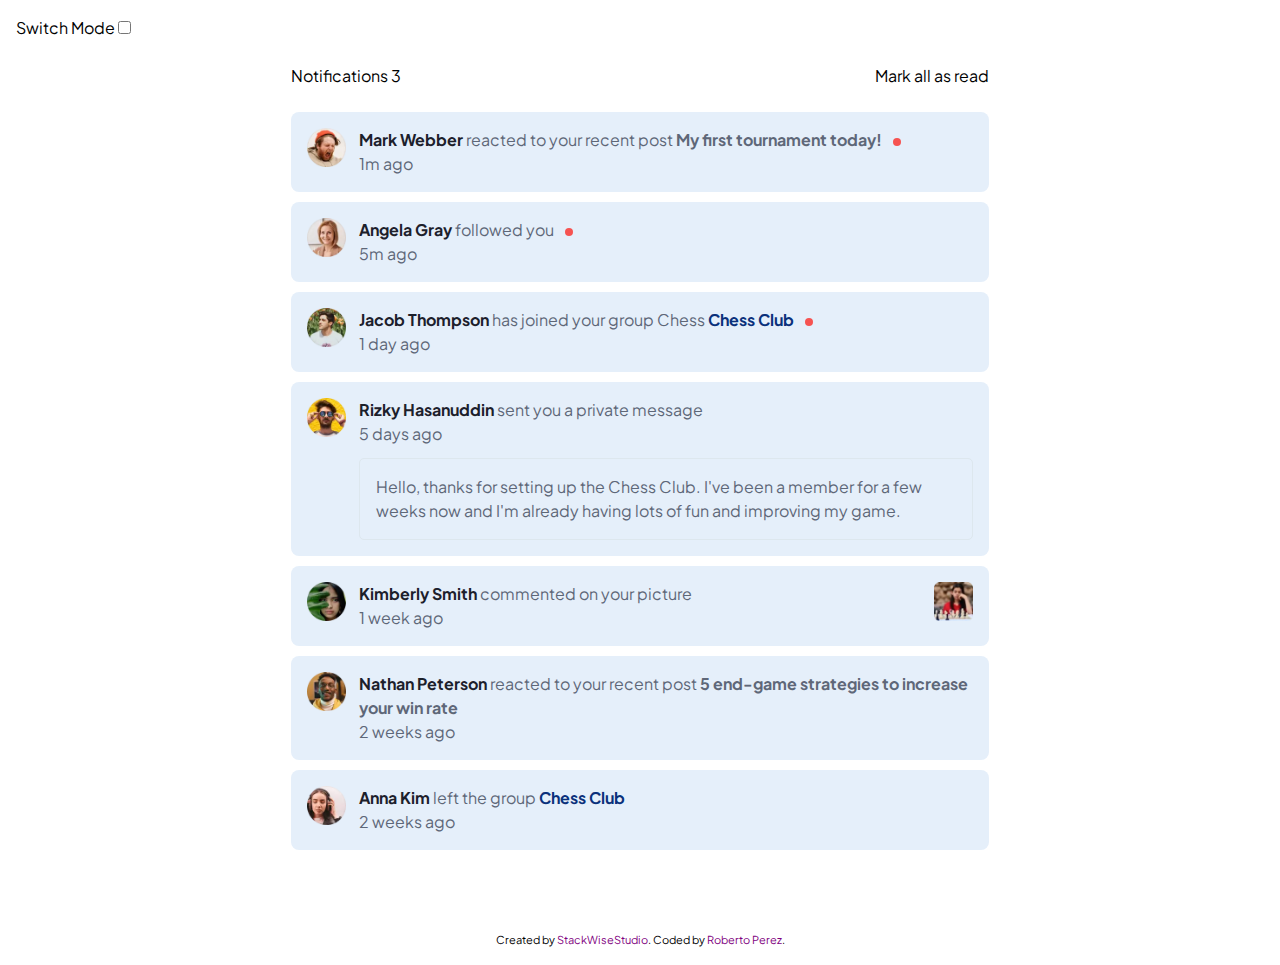
<file: index.html>
<!DOCTYPE html>
<html lang="en" class="dark:">

<head>
  <meta charset="UTF-8" />
  <meta name="viewport" content="width=device-width, initial-scale=1.0" />
  <!-- displays site properly based on user's device -->
  <link rel="icon" type="image/png" sizes="32x32" href="./assets/images/favicon-32x32.png" />
  <link href="./output.css" rel="stylesheet" />
  <link href="./styles.css" rel="stylesheet">
  <title>Frontend Mentor | Notifications page</title>

  <!-- Feel free to remove these styles or customise in your own stylesheet 👍 -->
</head>

<body class="p-4 dark:bg-slate-900 selection:bg-black selection:text-.blue">
  <label for="darkmode" class=" dark:text-.purple dark:font-bold"> Switch Mode</label>
  <input type="checkbox" id="darkmode">
  <section class="main">
    <div class="notifications">
      <h3 class="title, dark:text-.yellow  dark:font-bold" >Notifications<span class="number, dark:text-.yellow, dark:font-bold" id="number">  3 </span></h3>
      <p class="mark, dark:text-.yellow dark:font-bold" id="mark-all">Mark all as read</p>
    </div> 

    <div class="post dark:bg-.purple">
      <img class="image" src="./assets/images/avatar-mark-webber.webp" alt=" photomark">
      <div>
        <p>
          <span class="name">Mark Webber</span>
          <span>reacted to your recent post</span>
          <span class="reaction">My first tournament today!</span>
          <span class=" not-read"> </span>
        <p class="time, dark:text-.blue dark:font-semibold"> 1m ago</p>
        </p>
      </div>



    </div>

    <div class="post  dark:bg-.purple">
      <img class="image" src="./assets/images/avatar-angela-gray.webp" alt=" photomark">
      <div>
        <p>
          <span class="name">Angela Gray</span>
          <span>followed you</span>
          <span class=" not-read"> </span>
        <p class="time, dark:text-.blue dark:font-semibold"> 5m ago</p>
        </p>
      </div>
    </div>


    <div class="post dark:bg-.purple">
      <img class="image" src="./assets/images/avatar-jacob-thompson.webp" alt=" photomark">
      <div>
        <p>
          <span class="name">Jacob Thompson</span>
          <span>has joined your group Chess</span>
          <span class="group"> Chess Club </span>
          <span class="not-read"> </span>
        <p class="time, dark:text-.blue dark:font-semibold"> 1 day ago</p>
        </p>
      </div>
    </div>


    <div class="post dark:bg-.purple">
      <img class="image" src="./assets/images/avatar-rizky-hasanuddin.webp" alt=" photomark">
      <div>
        <p>
          <span class="name">Rizky Hasanuddin</span>
          <span>sent you a private message</span>
        <p class="time, dark:text-.bluedark:font-semibold"> 5 days ago</p>
        <div class="message-container">
          <p class="message">
            Hello,
            thanks for setting up the Chess Club. I've been a member for a few weeks now
            and I'm already having lots of fun and improving my game.
          </p>
        </div>
        </p>
      </div>
    </div>


    <div class="post dark:bg-.purple">
      <img class="image" src="./assets/images/avatar-kimberly-smith.webp" alt=" photomark">
      <div>
        <p class="">
          <span class="name"> Kimberly Smith</span>
          <span>commented on your picture</span>
        <p class="time, dark:text-.blue dark:font-semibold"> 1 week ago</p>
        </p>
      </div>
      <img class="picture" src="./assets/images/image-chess.webp">
    </div>


    <div class="post dark:bg-.purple">
      <img class="image" src="./assets/images/avatar-nathan-peterson.webp" alt=" photomark">
      <div>
        <p>
          <span class="name">Nathan Peterson </span>
          <span>reacted to your recent post</span>
          <span class="reaction">5 end-game strategies to increase your win rate</span>
        <p class="time, dark:text-.blue dark:font-semibold"> 2 weeks ago</p>
        </p>
      </div>

    </div>

    <div class="post dark:bg-.purple">
      <img class="image" src="./assets/images/avatar-anna-kim.webp" alt=" photomark">
      <div>
        <p>
          <span class="name">Anna Kim</span>
          <span>left the group</span>
          <span class="group"> Chess Club </span>
        <p class="time, dark:text-.blue dark:font-semibold"> 2 weeks ago</p>
        </p>
      </div>

  </section>
  <br><br>



  <div class="attribution">
    Created by
    <a href="https://github.com/PeJiR" target="_blank">StackWiseStudio</a>. Coded by <a href="https://www.linkedin.com/feed/" target="_blank">Roberto Perez</a>.
  </div>
  
  <script src="./main.js"></script>
</body>

</html>
</file>
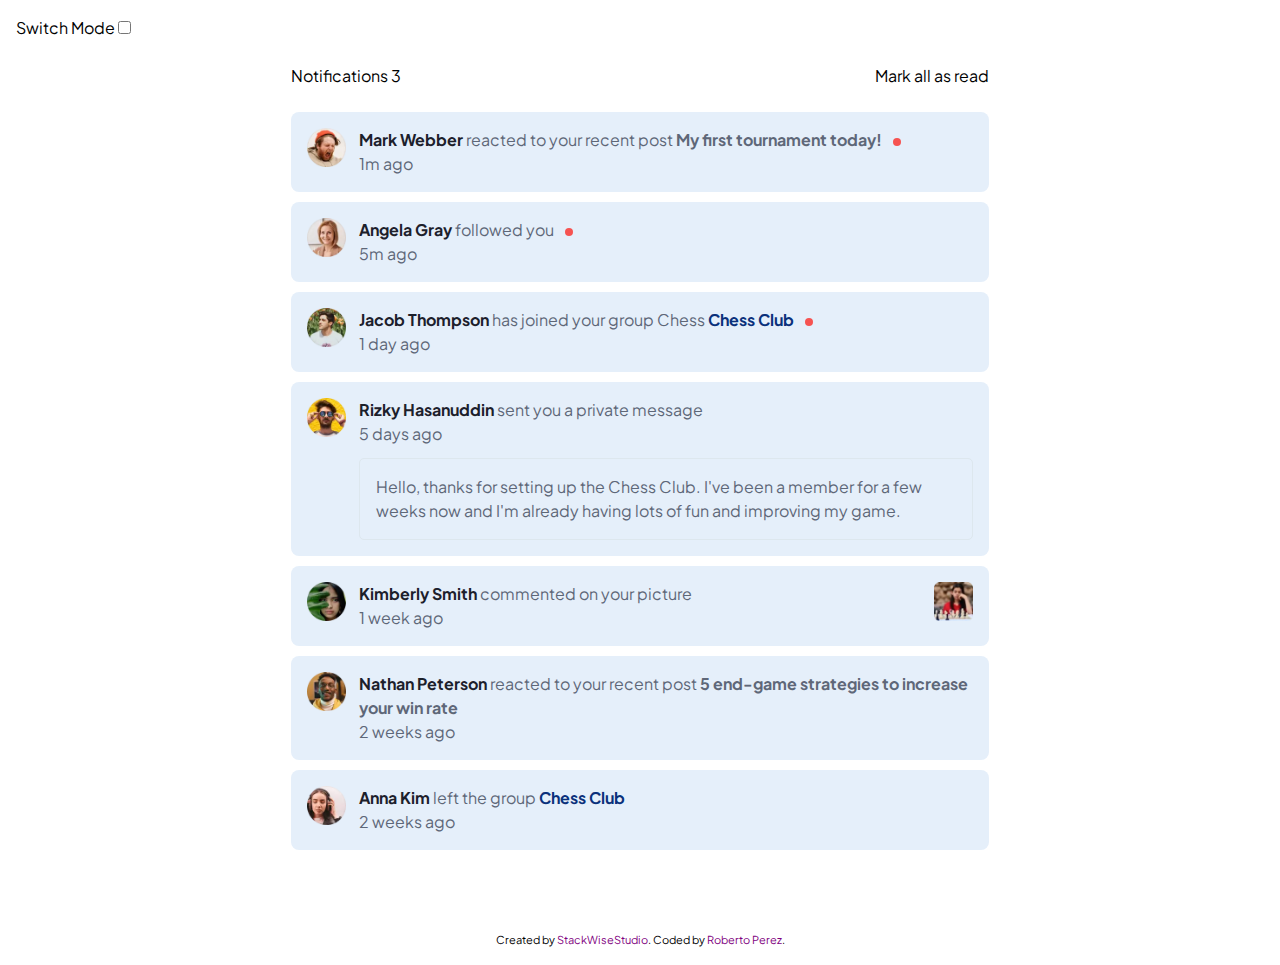
<file: src/index.html>
<!DOCTYPE html>
<html lang="en" class="dark:">

<head>
  <meta charset="UTF-8" />
  <meta name="viewport" content="width=device-width, initial-scale=1.0" />
  <!-- displays site properly based on user's device -->
  <link rel="icon" type="image/png" sizes="32x32" href="./assets/images/favicon-32x32.png" />
  <link href="./output.css" rel="stylesheet" />
  <link href="./styles.css" rel="stylesheet">
  <title>Frontend Mentor | Notifications page</title>

  <!-- Feel free to remove these styles or customise in your own stylesheet 👍 -->
</head>

<body class="p-4 dark:bg-slate-900 selection:bg-black selection:text-.blue">
  <label for="darkmode" class=" dark:text-.purple dark:font-bold"> Switch Mode</label>
  <input type="checkbox" id="darkmode">
  <section class="main">
    <div class="notifications">
      <h3 class="title, dark:text-.yellow  dark:font-bold" >Notifications<span class="number, dark:text-.yellow, dark:font-bold" id="number">  3 </span></h3>
      <p class="mark, dark:text-.yellow dark:font-bold" id="mark-all">Mark all as read</p>
    </div>

    <div class="post dark:bg-.purple">
      <img class="image" src="./assets/images/avatar-mark-webber.webp" alt=" photomark">
      <div>
        <p>
          <span class="name">Mark Webber</span>
          <span>reacted to your recent post</span>
          <span class="reaction">My first tournament today!</span>
          <span class=" not-read"> </span>
        <p class="time, dark:text-.blue dark:font-semibold"> 1m ago</p>
        </p>
      </div>



    </div>

    <div class="post  dark:bg-.purple">
      <img class="image" src="./assets/images/avatar-angela-gray.webp" alt=" photomark">
      <div>
        <p>
          <span class="name">Angela Gray</span>
          <span>followed you</span>
          <span class=" not-read"> </span>
        <p class="time, dark:text-.blue dark:font-semibold"> 5m ago</p>
        </p>
      </div>
    </div>


    <div class="post dark:bg-.purple">
      <img class="image" src="./assets/images/avatar-jacob-thompson.webp" alt=" photomark">
      <div>
        <p>
          <span class="name">Jacob Thompson</span>
          <span>has joined your group Chess</span>
          <span class="group"> Chess Club </span>
          <span class="not-read"> </span>
        <p class="time, dark:text-.blue dark:font-semibold"> 1 day ago</p>
        </p>
      </div>
    </div>


    <div class="post dark:bg-.purple">
      <img class="image" src="./assets/images/avatar-rizky-hasanuddin.webp" alt=" photomark">
      <div>
        <p>
          <span class="name">Rizky Hasanuddin</span>
          <span>sent you a private message</span>
        <p class="time, dark:text-.bluedark:font-semibold"> 5 days ago</p>
        <div class="message-container">
          <p class="message">
            Hello,
            thanks for setting up the Chess Club. I've been a member for a few weeks now
            and I'm already having lots of fun and improving my game.
          </p>
        </div>
        </p>
      </div>
    </div>


    <div class="post dark:bg-.purple">
      <img class="image" src="./assets/images/avatar-kimberly-smith.webp" alt=" photomark">
      <div>
        <p class="">
          <span class="name"> Kimberly Smith</span>
          <span>commented on your picture</span>
        <p class="time, dark:text-.blue dark:font-semibold"> 1 week ago</p>
        </p>
      </div>
      <img class="picture" src="./assets/images/image-chess.webp">
    </div>


    <div class="post dark:bg-.purple">
      <img class="image" src="./assets/images/avatar-nathan-peterson.webp" alt=" photomark">
      <div>
        <p>
          <span class="name">Nathan Peterson </span>
          <span>reacted to your recent post</span>
          <span class="reaction">5 end-game strategies to increase your win rate</span>
        <p class="time, dark:text-.blue dark:font-semibold"> 2 weeks ago</p>
        </p>
      </div>

    </div>

    <div class="post dark:bg-.purple">
      <img class="image" src="./assets/images/avatar-anna-kim.webp" alt=" photomark">
      <div>
        <p>
          <span class="name">Anna Kim</span>
          <span>left the group</span>
          <span class="group"> Chess Club </span>
        <p class="time, dark:text-.blue dark:font-semibold"> 2 weeks ago</p>
        </p>
      </div>

  </section>
  <br><br>



  <div class="attribution">
    Created by
    <a href="https://github.com/PeJiR" target="_blank">StackWiseStudio</a>. Coded by <a href="https://www.linkedin.com/feed/" target="_blank">Roberto Perez</a>.
  </div>
  
  <script src="./main.js"></script>
</body>

</html>
</file>
<file: styles.css>
* {
  margin: 0;
  padding: 0;
  box-sizing: border-box;
}

:root {
  --Red: hsl(1, 90%, 64%);
  --Blue: hsl(219, 85%, 26%);
  --White: hsl(0, 0%, 100%);
  --Very-light-grayish-blue: hsl(210, 60%, 98%);
  --Light-grayish-blue-1: hsl(211, 68%, 94%);
  --Light-grayish-blue-2: hsl(205, 33%, 90%);
  --Grayish-blue: hsl(219, 14%, 63%);
  --Dark-grayish-blue: hsl(219, 12%, 42%);
  --Very-dark-blue: hsl(224, 21%, 14%);
}

.attribution {
  font-size: 11px;
  text-align: center;
}
.attribution a {
  color: purple;
}
@font-face {
  font-family: "Plus Jakarta Sans";
  src: url(./assets/fonts/PlusJakartaSans-VariableFont_wght.ttf);
}
body {
  font-family: "Plus Jakarta Sans";
}

.main {
  padding: 24px 16px;
}
.notifications {
  display: flex;
  justify-content: space-between;
  margin-bottom: 24px;
  & .title {
    color: var(--Very-dark-blue) font-weight 800px;
    font-size: 1.25rem;
    word-spacing: 9px;
  }
  & .number {
    background-color: var(--Blue);
    color: var(--White);
    display: inline-block;
    width: 30px;
    height: 28px;
    border-radius: 5px;
    text-align: center;
  }
  & .mark {
    color: var(--Dark-grayish-blue);
    font-size: 0.875rem; /*14px*/
    font-weight: 500;
    cursor: pointer;
    &:hover {
      color: var(--Blue);
    }
  }
}
.post {
  background-color: var(--Light-grayish-blue-1);
  border-radius: 8px;
  padding: 16px;
  display: flex;
  gap: 13px;
  min-width: 343px;
  font-size: 0.875rem;
  cursor: pointer;
  color: var(--Dark-grayish-blue);
  margin: 0 auto 10px;
  position: relative;

  & .image {
    width: 39px;
    height: 39px;
  }
  & .name {
    font-weight: bold;
    color:var(--Very-dark-blue);
    &:hover{
        color: var(--Blue);
    }
  }
  & .reaction{
    font-weight: bold;
    &:hover{
      color:var(--Dark-grayish-blue);
    }
  }
  & .time {
    color: var(--Grayish-blue);
    font-size: 0.785rem;
    font-weight:500 ;
  }
  & .group{
    color: var(--Blue);
    font-weight: bold;
  }
  & .message-container{
    border: 1px solid var(--Light-grayish-blue-2);
    border-radius:  5px;
    padding: 16px;
    margin-top: 12px;   
    &:hover{
      background-color:var(--Light-grayish-blue-2)
    } 
  }
  & .picture{
    width: 39px;
    height: 39px;
    position:absolute;
    right: 16px;
  }
   
}


.not-read{
  display:inline-block;
  width:8px;
  height: 8px;
  background-color: var(--Red);
  border-radius: 50%;
  margin-left: 8px;
  background-color: var(--Red);

}

@media(min-width:768px){
  .main{
    width: 730px;
    margin: 0 auto;
  }
  .post{
    font-size: 1em;
  }

}
</file>
<file: src/styles.css>
* {
  margin: 0;
  padding: 0;
  box-sizing: border-box;
}

:root {
  --Red: hsl(1, 90%, 64%);
  --Blue: hsl(219, 85%, 26%);
  --White: hsl(0, 0%, 100%);
  --Very-light-grayish-blue: hsl(210, 60%, 98%);
  --Light-grayish-blue-1: hsl(211, 68%, 94%);
  --Light-grayish-blue-2: hsl(205, 33%, 90%);
  --Grayish-blue: hsl(219, 14%, 63%);
  --Dark-grayish-blue: hsl(219, 12%, 42%);
  --Very-dark-blue: hsl(224, 21%, 14%);
}

.attribution {
  font-size: 11px;
  text-align: center;
}
.attribution a {
  color: purple;
}
@font-face {
  font-family: "Plus Jakarta Sans";
  src: url(./assets/fonts/PlusJakartaSans-VariableFont_wght.ttf);
}
body {
  font-family: "Plus Jakarta Sans";
}

.main {
  padding: 24px 16px;
}
.notifications {
  display: flex;
  justify-content: space-between;
  margin-bottom: 24px;
  & .title {
    color: var(--Very-dark-blue) font-weight 800px;
    font-size: 1.25rem;
    word-spacing: 9px;
  }
  & .number {
    background-color: var(--Blue);
    color: var(--White);
    display: inline-block;
    width: 30px;
    height: 28px;
    border-radius: 5px;
    text-align: center;
  }
  & .mark {
    color: var(--Dark-grayish-blue);
    font-size: 0.875rem; /*14px*/
    font-weight: 500;
    cursor: pointer;
    &:hover {
      color: var(--Blue);
    }
  }
}
.post {
  background-color: var(--Light-grayish-blue-1);
  border-radius: 8px;
  padding: 16px;
  display: flex;
  gap: 13px;
  min-width: 343px;
  font-size: 0.875rem;
  cursor: pointer;
  color: var(--Dark-grayish-blue);
  margin: 0 auto 10px;
  position: relative;

  & .image {
    width: 39px;
    height: 39px;
  }
  & .name {
    font-weight: bold;
    color:var(--Very-dark-blue);
    &:hover{
        color: var(--Blue);
    }
  }
  & .reaction{
    font-weight: bold;
    &:hover{
      color:var(--Dark-grayish-blue);
    }
  }
  & .time {
    color: var(--Grayish-blue);
    font-size: 0.785rem;
    font-weight:500 ;
  }
  & .group{
    color: var(--Blue);
    font-weight: bold;
  }
  & .message-container{
    border: 1px solid var(--Light-grayish-blue-2);
    border-radius:  5px;
    padding: 16px;
    margin-top: 12px;   
    &:hover{
      background-color:var(--Light-grayish-blue-2)
    } 
  }
  & .picture{
    width: 39px;
    height: 39px;
    position:absolute;
    right: 16px;
  }
   
}


.not-read{
  display:inline-block;
  width:8px;
  height: 8px;
  background-color: var(--Red);
  border-radius: 50%;
  margin-left: 8px;
  background-color: var(--Red);

}

@media(min-width:768px){
  .main{
    width: 730px;
    margin: 0 auto;
  }
  .post{
    font-size: 1em;
  }

}
</file>
<file: output.css>
/*
! tailwindcss v3.4.3 | MIT License | https://tailwindcss.com
*/

/*
1. Prevent padding and border from affecting element width. (https://github.com/mozdevs/cssremedy/issues/4)
2. Allow adding a border to an element by just adding a border-width. (https://github.com/tailwindcss/tailwindcss/pull/116)
*/

*,
::before,
::after {
  box-sizing: border-box;
  /* 1 */
  border-width: 0;
  /* 2 */
  border-style: solid;
  /* 2 */
  border-color: #e5e7eb;
  /* 2 */
}

::before,
::after {
  --tw-content: '';
}

/*
1. Use a consistent sensible line-height in all browsers.
2. Prevent adjustments of font size after orientation changes in iOS.
3. Use a more readable tab size.
4. Use the user's configured `sans` font-family by default.
5. Use the user's configured `sans` font-feature-settings by default.
6. Use the user's configured `sans` font-variation-settings by default.
7. Disable tap highlights on iOS
*/

html,
:host {
  line-height: 1.5;
  /* 1 */
  -webkit-text-size-adjust: 100%;
  /* 2 */
  -moz-tab-size: 4;
  /* 3 */
  -o-tab-size: 4;
     tab-size: 4;
  /* 3 */
  font-family: ui-sans-serif, system-ui, sans-serif, "Apple Color Emoji", "Segoe UI Emoji", "Segoe UI Symbol", "Noto Color Emoji";
  /* 4 */
  font-feature-settings: normal;
  /* 5 */
  font-variation-settings: normal;
  /* 6 */
  -webkit-tap-highlight-color: transparent;
  /* 7 */
}

/*
1. Remove the margin in all browsers.
2. Inherit line-height from `html` so users can set them as a class directly on the `html` element.
*/

body {
  margin: 0;
  /* 1 */
  line-height: inherit;
  /* 2 */
}

/*
1. Add the correct height in Firefox.
2. Correct the inheritance of border color in Firefox. (https://bugzilla.mozilla.org/show_bug.cgi?id=190655)
3. Ensure horizontal rules are visible by default.
*/

hr {
  height: 0;
  /* 1 */
  color: inherit;
  /* 2 */
  border-top-width: 1px;
  /* 3 */
}

/*
Add the correct text decoration in Chrome, Edge, and Safari.
*/

abbr:where([title]) {
  -webkit-text-decoration: underline dotted;
          text-decoration: underline dotted;
}

/*
Remove the default font size and weight for headings.
*/

h1,
h2,
h3,
h4,
h5,
h6 {
  font-size: inherit;
  font-weight: inherit;
}

/*
Reset links to optimize for opt-in styling instead of opt-out.
*/

a {
  color: inherit;
  text-decoration: inherit;
}

/*
Add the correct font weight in Edge and Safari.
*/

b,
strong {
  font-weight: bolder;
}

/*
1. Use the user's configured `mono` font-family by default.
2. Use the user's configured `mono` font-feature-settings by default.
3. Use the user's configured `mono` font-variation-settings by default.
4. Correct the odd `em` font sizing in all browsers.
*/

code,
kbd,
samp,
pre {
  font-family: ui-monospace, SFMono-Regular, Menlo, Monaco, Consolas, "Liberation Mono", "Courier New", monospace;
  /* 1 */
  font-feature-settings: normal;
  /* 2 */
  font-variation-settings: normal;
  /* 3 */
  font-size: 1em;
  /* 4 */
}

/*
Add the correct font size in all browsers.
*/

small {
  font-size: 80%;
}

/*
Prevent `sub` and `sup` elements from affecting the line height in all browsers.
*/

sub,
sup {
  font-size: 75%;
  line-height: 0;
  position: relative;
  vertical-align: baseline;
}

sub {
  bottom: -0.25em;
}

sup {
  top: -0.5em;
}

/*
1. Remove text indentation from table contents in Chrome and Safari. (https://bugs.chromium.org/p/chromium/issues/detail?id=999088, https://bugs.webkit.org/show_bug.cgi?id=201297)
2. Correct table border color inheritance in all Chrome and Safari. (https://bugs.chromium.org/p/chromium/issues/detail?id=935729, https://bugs.webkit.org/show_bug.cgi?id=195016)
3. Remove gaps between table borders by default.
*/

table {
  text-indent: 0;
  /* 1 */
  border-color: inherit;
  /* 2 */
  border-collapse: collapse;
  /* 3 */
}

/*
1. Change the font styles in all browsers.
2. Remove the margin in Firefox and Safari.
3. Remove default padding in all browsers.
*/

button,
input,
optgroup,
select,
textarea {
  font-family: inherit;
  /* 1 */
  font-feature-settings: inherit;
  /* 1 */
  font-variation-settings: inherit;
  /* 1 */
  font-size: 100%;
  /* 1 */
  font-weight: inherit;
  /* 1 */
  line-height: inherit;
  /* 1 */
  letter-spacing: inherit;
  /* 1 */
  color: inherit;
  /* 1 */
  margin: 0;
  /* 2 */
  padding: 0;
  /* 3 */
}

/*
Remove the inheritance of text transform in Edge and Firefox.
*/

button,
select {
  text-transform: none;
}

/*
1. Correct the inability to style clickable types in iOS and Safari.
2. Remove default button styles.
*/

button,
input:where([type='button']),
input:where([type='reset']),
input:where([type='submit']) {
  -webkit-appearance: button;
  /* 1 */
  background-color: transparent;
  /* 2 */
  background-image: none;
  /* 2 */
}

/*
Use the modern Firefox focus style for all focusable elements.
*/

:-moz-focusring {
  outline: auto;
}

/*
Remove the additional `:invalid` styles in Firefox. (https://github.com/mozilla/gecko-dev/blob/2f9eacd9d3d995c937b4251a5557d95d494c9be1/layout/style/res/forms.css#L728-L737)
*/

:-moz-ui-invalid {
  box-shadow: none;
}

/*
Add the correct vertical alignment in Chrome and Firefox.
*/

progress {
  vertical-align: baseline;
}

/*
Correct the cursor style of increment and decrement buttons in Safari.
*/

::-webkit-inner-spin-button,
::-webkit-outer-spin-button {
  height: auto;
}

/*
1. Correct the odd appearance in Chrome and Safari.
2. Correct the outline style in Safari.
*/

[type='search'] {
  -webkit-appearance: textfield;
  /* 1 */
  outline-offset: -2px;
  /* 2 */
}

/*
Remove the inner padding in Chrome and Safari on macOS.
*/

::-webkit-search-decoration {
  -webkit-appearance: none;
}

/*
1. Correct the inability to style clickable types in iOS and Safari.
2. Change font properties to `inherit` in Safari.
*/

::-webkit-file-upload-button {
  -webkit-appearance: button;
  /* 1 */
  font: inherit;
  /* 2 */
}

/*
Add the correct display in Chrome and Safari.
*/

summary {
  display: list-item;
}

/*
Removes the default spacing and border for appropriate elements.
*/

blockquote,
dl,
dd,
h1,
h2,
h3,
h4,
h5,
h6,
hr,
figure,
p,
pre {
  margin: 0;
}

fieldset {
  margin: 0;
  padding: 0;
}

legend {
  padding: 0;
}

ol,
ul,
menu {
  list-style: none;
  margin: 0;
  padding: 0;
}

/*
Reset default styling for dialogs.
*/

dialog {
  padding: 0;
}

/*
Prevent resizing textareas horizontally by default.
*/

textarea {
  resize: vertical;
}

/*
1. Reset the default placeholder opacity in Firefox. (https://github.com/tailwindlabs/tailwindcss/issues/3300)
2. Set the default placeholder color to the user's configured gray 400 color.
*/

input::-moz-placeholder, textarea::-moz-placeholder {
  opacity: 1;
  /* 1 */
  color: #9ca3af;
  /* 2 */
}

input::placeholder,
textarea::placeholder {
  opacity: 1;
  /* 1 */
  color: #9ca3af;
  /* 2 */
}

/*
Set the default cursor for buttons.
*/

button,
[role="button"] {
  cursor: pointer;
}

/*
Make sure disabled buttons don't get the pointer cursor.
*/

:disabled {
  cursor: default;
}

/*
1. Make replaced elements `display: block` by default. (https://github.com/mozdevs/cssremedy/issues/14)
2. Add `vertical-align: middle` to align replaced elements more sensibly by default. (https://github.com/jensimmons/cssremedy/issues/14#issuecomment-634934210)
   This can trigger a poorly considered lint error in some tools but is included by design.
*/

img,
svg,
video,
canvas,
audio,
iframe,
embed,
object {
  display: block;
  /* 1 */
  vertical-align: middle;
  /* 2 */
}

/*
Constrain images and videos to the parent width and preserve their intrinsic aspect ratio. (https://github.com/mozdevs/cssremedy/issues/14)
*/

img,
video {
  max-width: 100%;
  height: auto;
}

/* Make elements with the HTML hidden attribute stay hidden by default */

[hidden] {
  display: none;
}

*, ::before, ::after {
  --tw-border-spacing-x: 0;
  --tw-border-spacing-y: 0;
  --tw-translate-x: 0;
  --tw-translate-y: 0;
  --tw-rotate: 0;
  --tw-skew-x: 0;
  --tw-skew-y: 0;
  --tw-scale-x: 1;
  --tw-scale-y: 1;
  --tw-pan-x:  ;
  --tw-pan-y:  ;
  --tw-pinch-zoom:  ;
  --tw-scroll-snap-strictness: proximity;
  --tw-gradient-from-position:  ;
  --tw-gradient-via-position:  ;
  --tw-gradient-to-position:  ;
  --tw-ordinal:  ;
  --tw-slashed-zero:  ;
  --tw-numeric-figure:  ;
  --tw-numeric-spacing:  ;
  --tw-numeric-fraction:  ;
  --tw-ring-inset:  ;
  --tw-ring-offset-width: 0px;
  --tw-ring-offset-color: #fff;
  --tw-ring-color: rgb(59 130 246 / 0.5);
  --tw-ring-offset-shadow: 0 0 #0000;
  --tw-ring-shadow: 0 0 #0000;
  --tw-shadow: 0 0 #0000;
  --tw-shadow-colored: 0 0 #0000;
  --tw-blur:  ;
  --tw-brightness:  ;
  --tw-contrast:  ;
  --tw-grayscale:  ;
  --tw-hue-rotate:  ;
  --tw-invert:  ;
  --tw-saturate:  ;
  --tw-sepia:  ;
  --tw-drop-shadow:  ;
  --tw-backdrop-blur:  ;
  --tw-backdrop-brightness:  ;
  --tw-backdrop-contrast:  ;
  --tw-backdrop-grayscale:  ;
  --tw-backdrop-hue-rotate:  ;
  --tw-backdrop-invert:  ;
  --tw-backdrop-opacity:  ;
  --tw-backdrop-saturate:  ;
  --tw-backdrop-sepia:  ;
  --tw-contain-size:  ;
  --tw-contain-layout:  ;
  --tw-contain-paint:  ;
  --tw-contain-style:  ;
}

::backdrop {
  --tw-border-spacing-x: 0;
  --tw-border-spacing-y: 0;
  --tw-translate-x: 0;
  --tw-translate-y: 0;
  --tw-rotate: 0;
  --tw-skew-x: 0;
  --tw-skew-y: 0;
  --tw-scale-x: 1;
  --tw-scale-y: 1;
  --tw-pan-x:  ;
  --tw-pan-y:  ;
  --tw-pinch-zoom:  ;
  --tw-scroll-snap-strictness: proximity;
  --tw-gradient-from-position:  ;
  --tw-gradient-via-position:  ;
  --tw-gradient-to-position:  ;
  --tw-ordinal:  ;
  --tw-slashed-zero:  ;
  --tw-numeric-figure:  ;
  --tw-numeric-spacing:  ;
  --tw-numeric-fraction:  ;
  --tw-ring-inset:  ;
  --tw-ring-offset-width: 0px;
  --tw-ring-offset-color: #fff;
  --tw-ring-color: rgb(59 130 246 / 0.5);
  --tw-ring-offset-shadow: 0 0 #0000;
  --tw-ring-shadow: 0 0 #0000;
  --tw-shadow: 0 0 #0000;
  --tw-shadow-colored: 0 0 #0000;
  --tw-blur:  ;
  --tw-brightness:  ;
  --tw-contrast:  ;
  --tw-grayscale:  ;
  --tw-hue-rotate:  ;
  --tw-invert:  ;
  --tw-saturate:  ;
  --tw-sepia:  ;
  --tw-drop-shadow:  ;
  --tw-backdrop-blur:  ;
  --tw-backdrop-brightness:  ;
  --tw-backdrop-contrast:  ;
  --tw-backdrop-grayscale:  ;
  --tw-backdrop-hue-rotate:  ;
  --tw-backdrop-invert:  ;
  --tw-backdrop-opacity:  ;
  --tw-backdrop-saturate:  ;
  --tw-backdrop-sepia:  ;
  --tw-contain-size:  ;
  --tw-contain-layout:  ;
  --tw-contain-paint:  ;
  --tw-contain-style:  ;
}

.p-4 {
  padding: 1rem;
}

.selection\:bg-black *::-moz-selection {
  --tw-bg-opacity: 1;
  background-color: rgb(0 0 0 / var(--tw-bg-opacity));
}

.selection\:bg-black *::selection {
  --tw-bg-opacity: 1;
  background-color: rgb(0 0 0 / var(--tw-bg-opacity));
}

.selection\:text-\.blue *::-moz-selection {
  --tw-text-opacity: 1;
  color: rgb(37 166 233 / var(--tw-text-opacity));
}

.selection\:text-\.blue *::selection {
  --tw-text-opacity: 1;
  color: rgb(37 166 233 / var(--tw-text-opacity));
}

.selection\:bg-black::-moz-selection {
  --tw-bg-opacity: 1;
  background-color: rgb(0 0 0 / var(--tw-bg-opacity));
}

.selection\:bg-black::selection {
  --tw-bg-opacity: 1;
  background-color: rgb(0 0 0 / var(--tw-bg-opacity));
}

.selection\:text-\.blue::-moz-selection {
  --tw-text-opacity: 1;
  color: rgb(37 166 233 / var(--tw-text-opacity));
}

.selection\:text-\.blue::selection {
  --tw-text-opacity: 1;
  color: rgb(37 166 233 / var(--tw-text-opacity));
}

.dark\:border-lime-200:is(.dark *) {
  --tw-border-opacity: 1;
  border-color: rgb(217 249 157 / var(--tw-border-opacity));
}

.dark\:bg-black:is(.dark *) {
  --tw-bg-opacity: 1;
  background-color: rgb(0 0 0 / var(--tw-bg-opacity));
}

.dark\:bg-slate-900:is(.dark *) {
  --tw-bg-opacity: 1;
  background-color: rgb(15 23 42 / var(--tw-bg-opacity));
}

.dark\:bg-purple-300:is(.dark *) {
  --tw-bg-opacity: 1;
  background-color: rgb(216 180 254 / var(--tw-bg-opacity));
}

.dark\:bg-\.purple:is(.dark *) {
  --tw-bg-opacity: 1;
  background-color: rgb(168 127 251 / var(--tw-bg-opacity));
}

.dark\:bg-\.yellow:is(.dark *) {
  --tw-bg-opacity: 1;
  background-color: rgb(255 194 110 / var(--tw-bg-opacity));
}

.dark\:font-bold:is(.dark *) {
  font-weight: 700;
}

.dark\:font-semibold:is(.dark *) {
  font-weight: 600;
}

.dark\:text-\.purple:is(.dark *) {
  --tw-text-opacity: 1;
  color: rgb(168 127 251 / var(--tw-text-opacity));
}

.dark\:text-\.yellow:is(.dark *) {
  --tw-text-opacity: 1;
  color: rgb(255 194 110 / var(--tw-text-opacity));
}

.dark\:text-\.blue:is(.dark *) {
  --tw-text-opacity: 1;
  color: rgb(37 166 233 / var(--tw-text-opacity));
}
</file>
<file: src/output.css>
/*
! tailwindcss v3.4.3 | MIT License | https://tailwindcss.com
*/

/*
1. Prevent padding and border from affecting element width. (https://github.com/mozdevs/cssremedy/issues/4)
2. Allow adding a border to an element by just adding a border-width. (https://github.com/tailwindcss/tailwindcss/pull/116)
*/

*,
::before,
::after {
  box-sizing: border-box;
  /* 1 */
  border-width: 0;
  /* 2 */
  border-style: solid;
  /* 2 */
  border-color: #e5e7eb;
  /* 2 */
}

::before,
::after {
  --tw-content: '';
}

/*
1. Use a consistent sensible line-height in all browsers.
2. Prevent adjustments of font size after orientation changes in iOS.
3. Use a more readable tab size.
4. Use the user's configured `sans` font-family by default.
5. Use the user's configured `sans` font-feature-settings by default.
6. Use the user's configured `sans` font-variation-settings by default.
7. Disable tap highlights on iOS
*/

html,
:host {
  line-height: 1.5;
  /* 1 */
  -webkit-text-size-adjust: 100%;
  /* 2 */
  -moz-tab-size: 4;
  /* 3 */
  -o-tab-size: 4;
     tab-size: 4;
  /* 3 */
  font-family: ui-sans-serif, system-ui, sans-serif, "Apple Color Emoji", "Segoe UI Emoji", "Segoe UI Symbol", "Noto Color Emoji";
  /* 4 */
  font-feature-settings: normal;
  /* 5 */
  font-variation-settings: normal;
  /* 6 */
  -webkit-tap-highlight-color: transparent;
  /* 7 */
}

/*
1. Remove the margin in all browsers.
2. Inherit line-height from `html` so users can set them as a class directly on the `html` element.
*/

body {
  margin: 0;
  /* 1 */
  line-height: inherit;
  /* 2 */
}

/*
1. Add the correct height in Firefox.
2. Correct the inheritance of border color in Firefox. (https://bugzilla.mozilla.org/show_bug.cgi?id=190655)
3. Ensure horizontal rules are visible by default.
*/

hr {
  height: 0;
  /* 1 */
  color: inherit;
  /* 2 */
  border-top-width: 1px;
  /* 3 */
}

/*
Add the correct text decoration in Chrome, Edge, and Safari.
*/

abbr:where([title]) {
  -webkit-text-decoration: underline dotted;
          text-decoration: underline dotted;
}

/*
Remove the default font size and weight for headings.
*/

h1,
h2,
h3,
h4,
h5,
h6 {
  font-size: inherit;
  font-weight: inherit;
}

/*
Reset links to optimize for opt-in styling instead of opt-out.
*/

a {
  color: inherit;
  text-decoration: inherit;
}

/*
Add the correct font weight in Edge and Safari.
*/

b,
strong {
  font-weight: bolder;
}

/*
1. Use the user's configured `mono` font-family by default.
2. Use the user's configured `mono` font-feature-settings by default.
3. Use the user's configured `mono` font-variation-settings by default.
4. Correct the odd `em` font sizing in all browsers.
*/

code,
kbd,
samp,
pre {
  font-family: ui-monospace, SFMono-Regular, Menlo, Monaco, Consolas, "Liberation Mono", "Courier New", monospace;
  /* 1 */
  font-feature-settings: normal;
  /* 2 */
  font-variation-settings: normal;
  /* 3 */
  font-size: 1em;
  /* 4 */
}

/*
Add the correct font size in all browsers.
*/

small {
  font-size: 80%;
}

/*
Prevent `sub` and `sup` elements from affecting the line height in all browsers.
*/

sub,
sup {
  font-size: 75%;
  line-height: 0;
  position: relative;
  vertical-align: baseline;
}

sub {
  bottom: -0.25em;
}

sup {
  top: -0.5em;
}

/*
1. Remove text indentation from table contents in Chrome and Safari. (https://bugs.chromium.org/p/chromium/issues/detail?id=999088, https://bugs.webkit.org/show_bug.cgi?id=201297)
2. Correct table border color inheritance in all Chrome and Safari. (https://bugs.chromium.org/p/chromium/issues/detail?id=935729, https://bugs.webkit.org/show_bug.cgi?id=195016)
3. Remove gaps between table borders by default.
*/

table {
  text-indent: 0;
  /* 1 */
  border-color: inherit;
  /* 2 */
  border-collapse: collapse;
  /* 3 */
}

/*
1. Change the font styles in all browsers.
2. Remove the margin in Firefox and Safari.
3. Remove default padding in all browsers.
*/

button,
input,
optgroup,
select,
textarea {
  font-family: inherit;
  /* 1 */
  font-feature-settings: inherit;
  /* 1 */
  font-variation-settings: inherit;
  /* 1 */
  font-size: 100%;
  /* 1 */
  font-weight: inherit;
  /* 1 */
  line-height: inherit;
  /* 1 */
  letter-spacing: inherit;
  /* 1 */
  color: inherit;
  /* 1 */
  margin: 0;
  /* 2 */
  padding: 0;
  /* 3 */
}

/*
Remove the inheritance of text transform in Edge and Firefox.
*/

button,
select {
  text-transform: none;
}

/*
1. Correct the inability to style clickable types in iOS and Safari.
2. Remove default button styles.
*/

button,
input:where([type='button']),
input:where([type='reset']),
input:where([type='submit']) {
  -webkit-appearance: button;
  /* 1 */
  background-color: transparent;
  /* 2 */
  background-image: none;
  /* 2 */
}

/*
Use the modern Firefox focus style for all focusable elements.
*/

:-moz-focusring {
  outline: auto;
}

/*
Remove the additional `:invalid` styles in Firefox. (https://github.com/mozilla/gecko-dev/blob/2f9eacd9d3d995c937b4251a5557d95d494c9be1/layout/style/res/forms.css#L728-L737)
*/

:-moz-ui-invalid {
  box-shadow: none;
}

/*
Add the correct vertical alignment in Chrome and Firefox.
*/

progress {
  vertical-align: baseline;
}

/*
Correct the cursor style of increment and decrement buttons in Safari.
*/

::-webkit-inner-spin-button,
::-webkit-outer-spin-button {
  height: auto;
}

/*
1. Correct the odd appearance in Chrome and Safari.
2. Correct the outline style in Safari.
*/

[type='search'] {
  -webkit-appearance: textfield;
  /* 1 */
  outline-offset: -2px;
  /* 2 */
}

/*
Remove the inner padding in Chrome and Safari on macOS.
*/

::-webkit-search-decoration {
  -webkit-appearance: none;
}

/*
1. Correct the inability to style clickable types in iOS and Safari.
2. Change font properties to `inherit` in Safari.
*/

::-webkit-file-upload-button {
  -webkit-appearance: button;
  /* 1 */
  font: inherit;
  /* 2 */
}

/*
Add the correct display in Chrome and Safari.
*/

summary {
  display: list-item;
}

/*
Removes the default spacing and border for appropriate elements.
*/

blockquote,
dl,
dd,
h1,
h2,
h3,
h4,
h5,
h6,
hr,
figure,
p,
pre {
  margin: 0;
}

fieldset {
  margin: 0;
  padding: 0;
}

legend {
  padding: 0;
}

ol,
ul,
menu {
  list-style: none;
  margin: 0;
  padding: 0;
}

/*
Reset default styling for dialogs.
*/

dialog {
  padding: 0;
}

/*
Prevent resizing textareas horizontally by default.
*/

textarea {
  resize: vertical;
}

/*
1. Reset the default placeholder opacity in Firefox. (https://github.com/tailwindlabs/tailwindcss/issues/3300)
2. Set the default placeholder color to the user's configured gray 400 color.
*/

input::-moz-placeholder, textarea::-moz-placeholder {
  opacity: 1;
  /* 1 */
  color: #9ca3af;
  /* 2 */
}

input::placeholder,
textarea::placeholder {
  opacity: 1;
  /* 1 */
  color: #9ca3af;
  /* 2 */
}

/*
Set the default cursor for buttons.
*/

button,
[role="button"] {
  cursor: pointer;
}

/*
Make sure disabled buttons don't get the pointer cursor.
*/

:disabled {
  cursor: default;
}

/*
1. Make replaced elements `display: block` by default. (https://github.com/mozdevs/cssremedy/issues/14)
2. Add `vertical-align: middle` to align replaced elements more sensibly by default. (https://github.com/jensimmons/cssremedy/issues/14#issuecomment-634934210)
   This can trigger a poorly considered lint error in some tools but is included by design.
*/

img,
svg,
video,
canvas,
audio,
iframe,
embed,
object {
  display: block;
  /* 1 */
  vertical-align: middle;
  /* 2 */
}

/*
Constrain images and videos to the parent width and preserve their intrinsic aspect ratio. (https://github.com/mozdevs/cssremedy/issues/14)
*/

img,
video {
  max-width: 100%;
  height: auto;
}

/* Make elements with the HTML hidden attribute stay hidden by default */

[hidden] {
  display: none;
}

*, ::before, ::after {
  --tw-border-spacing-x: 0;
  --tw-border-spacing-y: 0;
  --tw-translate-x: 0;
  --tw-translate-y: 0;
  --tw-rotate: 0;
  --tw-skew-x: 0;
  --tw-skew-y: 0;
  --tw-scale-x: 1;
  --tw-scale-y: 1;
  --tw-pan-x:  ;
  --tw-pan-y:  ;
  --tw-pinch-zoom:  ;
  --tw-scroll-snap-strictness: proximity;
  --tw-gradient-from-position:  ;
  --tw-gradient-via-position:  ;
  --tw-gradient-to-position:  ;
  --tw-ordinal:  ;
  --tw-slashed-zero:  ;
  --tw-numeric-figure:  ;
  --tw-numeric-spacing:  ;
  --tw-numeric-fraction:  ;
  --tw-ring-inset:  ;
  --tw-ring-offset-width: 0px;
  --tw-ring-offset-color: #fff;
  --tw-ring-color: rgb(59 130 246 / 0.5);
  --tw-ring-offset-shadow: 0 0 #0000;
  --tw-ring-shadow: 0 0 #0000;
  --tw-shadow: 0 0 #0000;
  --tw-shadow-colored: 0 0 #0000;
  --tw-blur:  ;
  --tw-brightness:  ;
  --tw-contrast:  ;
  --tw-grayscale:  ;
  --tw-hue-rotate:  ;
  --tw-invert:  ;
  --tw-saturate:  ;
  --tw-sepia:  ;
  --tw-drop-shadow:  ;
  --tw-backdrop-blur:  ;
  --tw-backdrop-brightness:  ;
  --tw-backdrop-contrast:  ;
  --tw-backdrop-grayscale:  ;
  --tw-backdrop-hue-rotate:  ;
  --tw-backdrop-invert:  ;
  --tw-backdrop-opacity:  ;
  --tw-backdrop-saturate:  ;
  --tw-backdrop-sepia:  ;
  --tw-contain-size:  ;
  --tw-contain-layout:  ;
  --tw-contain-paint:  ;
  --tw-contain-style:  ;
}

::backdrop {
  --tw-border-spacing-x: 0;
  --tw-border-spacing-y: 0;
  --tw-translate-x: 0;
  --tw-translate-y: 0;
  --tw-rotate: 0;
  --tw-skew-x: 0;
  --tw-skew-y: 0;
  --tw-scale-x: 1;
  --tw-scale-y: 1;
  --tw-pan-x:  ;
  --tw-pan-y:  ;
  --tw-pinch-zoom:  ;
  --tw-scroll-snap-strictness: proximity;
  --tw-gradient-from-position:  ;
  --tw-gradient-via-position:  ;
  --tw-gradient-to-position:  ;
  --tw-ordinal:  ;
  --tw-slashed-zero:  ;
  --tw-numeric-figure:  ;
  --tw-numeric-spacing:  ;
  --tw-numeric-fraction:  ;
  --tw-ring-inset:  ;
  --tw-ring-offset-width: 0px;
  --tw-ring-offset-color: #fff;
  --tw-ring-color: rgb(59 130 246 / 0.5);
  --tw-ring-offset-shadow: 0 0 #0000;
  --tw-ring-shadow: 0 0 #0000;
  --tw-shadow: 0 0 #0000;
  --tw-shadow-colored: 0 0 #0000;
  --tw-blur:  ;
  --tw-brightness:  ;
  --tw-contrast:  ;
  --tw-grayscale:  ;
  --tw-hue-rotate:  ;
  --tw-invert:  ;
  --tw-saturate:  ;
  --tw-sepia:  ;
  --tw-drop-shadow:  ;
  --tw-backdrop-blur:  ;
  --tw-backdrop-brightness:  ;
  --tw-backdrop-contrast:  ;
  --tw-backdrop-grayscale:  ;
  --tw-backdrop-hue-rotate:  ;
  --tw-backdrop-invert:  ;
  --tw-backdrop-opacity:  ;
  --tw-backdrop-saturate:  ;
  --tw-backdrop-sepia:  ;
  --tw-contain-size:  ;
  --tw-contain-layout:  ;
  --tw-contain-paint:  ;
  --tw-contain-style:  ;
}

.p-4 {
  padding: 1rem;
}

.selection\:bg-black *::-moz-selection {
  --tw-bg-opacity: 1;
  background-color: rgb(0 0 0 / var(--tw-bg-opacity));
}

.selection\:bg-black *::selection {
  --tw-bg-opacity: 1;
  background-color: rgb(0 0 0 / var(--tw-bg-opacity));
}

.selection\:text-\.blue *::-moz-selection {
  --tw-text-opacity: 1;
  color: rgb(37 166 233 / var(--tw-text-opacity));
}

.selection\:text-\.blue *::selection {
  --tw-text-opacity: 1;
  color: rgb(37 166 233 / var(--tw-text-opacity));
}

.selection\:bg-black::-moz-selection {
  --tw-bg-opacity: 1;
  background-color: rgb(0 0 0 / var(--tw-bg-opacity));
}

.selection\:bg-black::selection {
  --tw-bg-opacity: 1;
  background-color: rgb(0 0 0 / var(--tw-bg-opacity));
}

.selection\:text-\.blue::-moz-selection {
  --tw-text-opacity: 1;
  color: rgb(37 166 233 / var(--tw-text-opacity));
}

.selection\:text-\.blue::selection {
  --tw-text-opacity: 1;
  color: rgb(37 166 233 / var(--tw-text-opacity));
}

.dark\:border-lime-200:is(.dark *) {
  --tw-border-opacity: 1;
  border-color: rgb(217 249 157 / var(--tw-border-opacity));
}

.dark\:bg-black:is(.dark *) {
  --tw-bg-opacity: 1;
  background-color: rgb(0 0 0 / var(--tw-bg-opacity));
}

.dark\:bg-slate-900:is(.dark *) {
  --tw-bg-opacity: 1;
  background-color: rgb(15 23 42 / var(--tw-bg-opacity));
}

.dark\:bg-purple-300:is(.dark *) {
  --tw-bg-opacity: 1;
  background-color: rgb(216 180 254 / var(--tw-bg-opacity));
}

.dark\:bg-\.purple:is(.dark *) {
  --tw-bg-opacity: 1;
  background-color: rgb(168 127 251 / var(--tw-bg-opacity));
}

.dark\:bg-\.yellow:is(.dark *) {
  --tw-bg-opacity: 1;
  background-color: rgb(255 194 110 / var(--tw-bg-opacity));
}

.dark\:font-bold:is(.dark *) {
  font-weight: 700;
}

.dark\:font-semibold:is(.dark *) {
  font-weight: 600;
}

.dark\:text-\.purple:is(.dark *) {
  --tw-text-opacity: 1;
  color: rgb(168 127 251 / var(--tw-text-opacity));
}

.dark\:text-\.yellow:is(.dark *) {
  --tw-text-opacity: 1;
  color: rgb(255 194 110 / var(--tw-text-opacity));
}

.dark\:text-\.blue:is(.dark *) {
  --tw-text-opacity: 1;
  color: rgb(37 166 233 / var(--tw-text-opacity));
}
</file>
